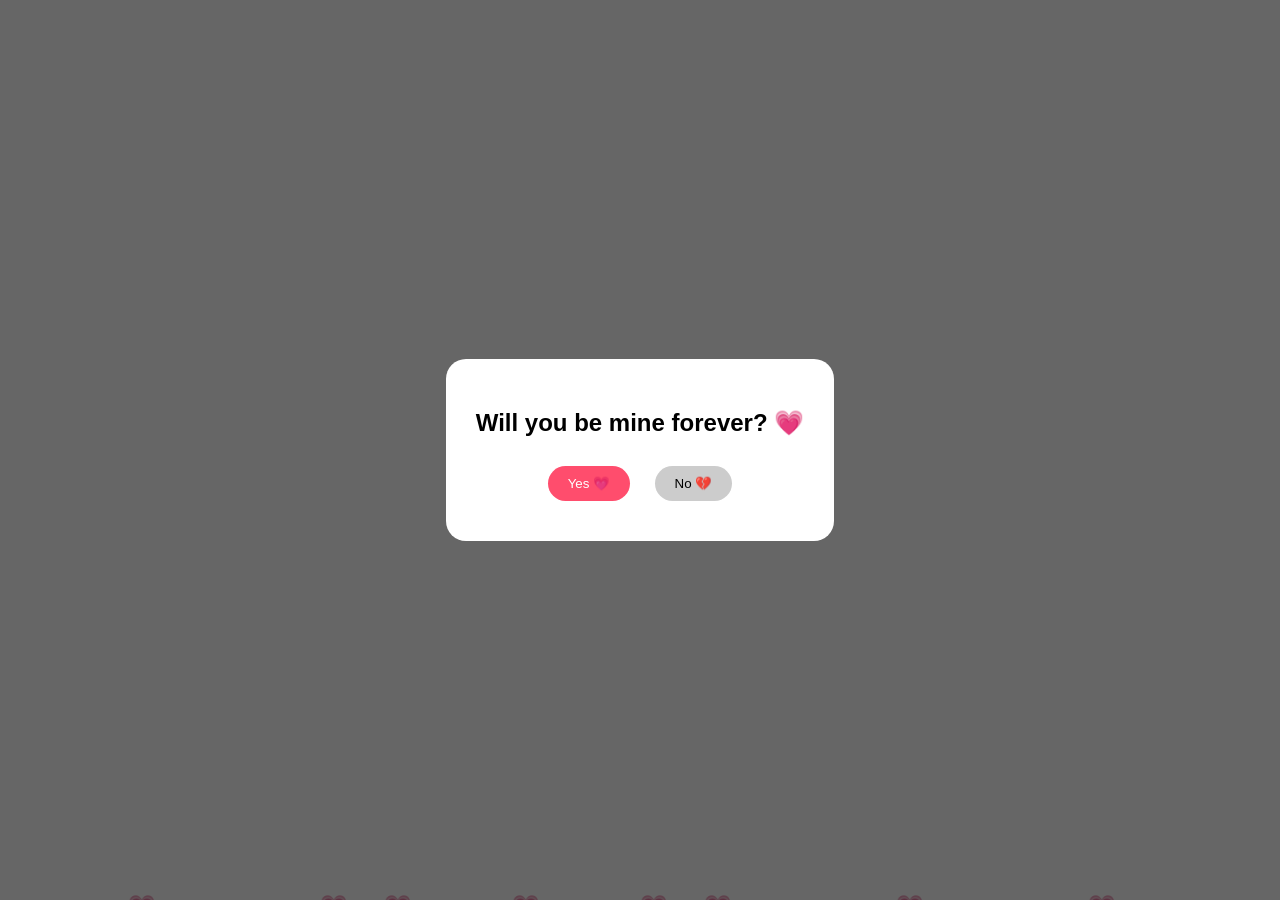
<file: index.html>
<!DOCTYPE html>
<html lang="en">
<head>
    <meta charset="UTF-8">
    <title>Happy Birthday My Love💗 </title>

    <link rel="stylesheet" href="style.css">

</head>

<body>

<!-- HEARTS -->
<div class="hearts">
  <span>💗</span>
  <span>💗</span>
  <span>💗</span>
  <span>💗</span>
  <span>💗</span>
  <span>💗</span>
  <span>💗</span>
  <span>💗</span>
</div>

<!-- POPUP -->
<div id="popup" class="popup">
    <div class="popup-box">
        <h2>Will you be mine forever? 💗</h2>
        <button class="yes" onclick="yesClicked()">Yes 💗</button>
        <button class="no" onclick="noClicked()">No 💔</button>
    </div>
</div>

<!-- MAIN CONTENT -->
<div id="mainContent">

    <div class="card">
        <h1>Happy Birthday My Love ❤️</h1>

        <p class="message">
            To my person,<br><br>

            You have been my safest place since the day we started loving each other.
            You are the best gift I have ever received.<br><br>

            I regret the days when I didn’t love you, even though you were right there beside me all the time.
            Thank you for not giving up on me, even when I didn’t notice you.
            I often wonder why you chose me.<br><br>

            Even though I have said silly things, picked silly fights, and hurt you many times,
            thank you for staying with me.
            I wish I could have you with me forever, and I promise I will never leave you for any reason.<br><br>

            Please bear with me, even when I am hard to handle.
            I can’t imagine a single day without you.
            Let us stay together through all the thick and thin.<br><br>

            You will always be loved by me.<br><br>
			Aprm nyabagam vechuko<br><br>
			Unake uyir aanen ennalum enai nee maravadhe <br>
			Nee illamal edhu nimmadhi, nee dhan endrum en sannidhi❤️<br><br>

            <strong class="highlight">Love you to the moon and back 🌙❤️</strong>
        </p>

        <p class="from">-Yours Forever 💖</p>
    </div>

    <!-- BUTTON -->
    <div class="photo-section">
        <h2>Do you want to see some memories of us? 💕</h2>
        <button onclick="goToGallery()" class="gallery-btn">
            Let me take you on a tour 
        </button>
    </div>

</div>

<script>
document.getElementById("mainContent").style.display = "none";

function yesClicked() {
    alert("Haaa I'm so happpyyy ❤️\nI have something to show you...");
    document.getElementById("popup").style.display = "none";
    document.getElementById("mainContent").style.display = "block";
}

function noClicked() {
    alert("Ohhh you don’t want me?? 💔\nClick yes , cause u don’t have any other choice.\n You are trapped");
}

function goToGallery() {
    window.location.href = "gallery.html";
}
</script>

</body>
</html>
</file>
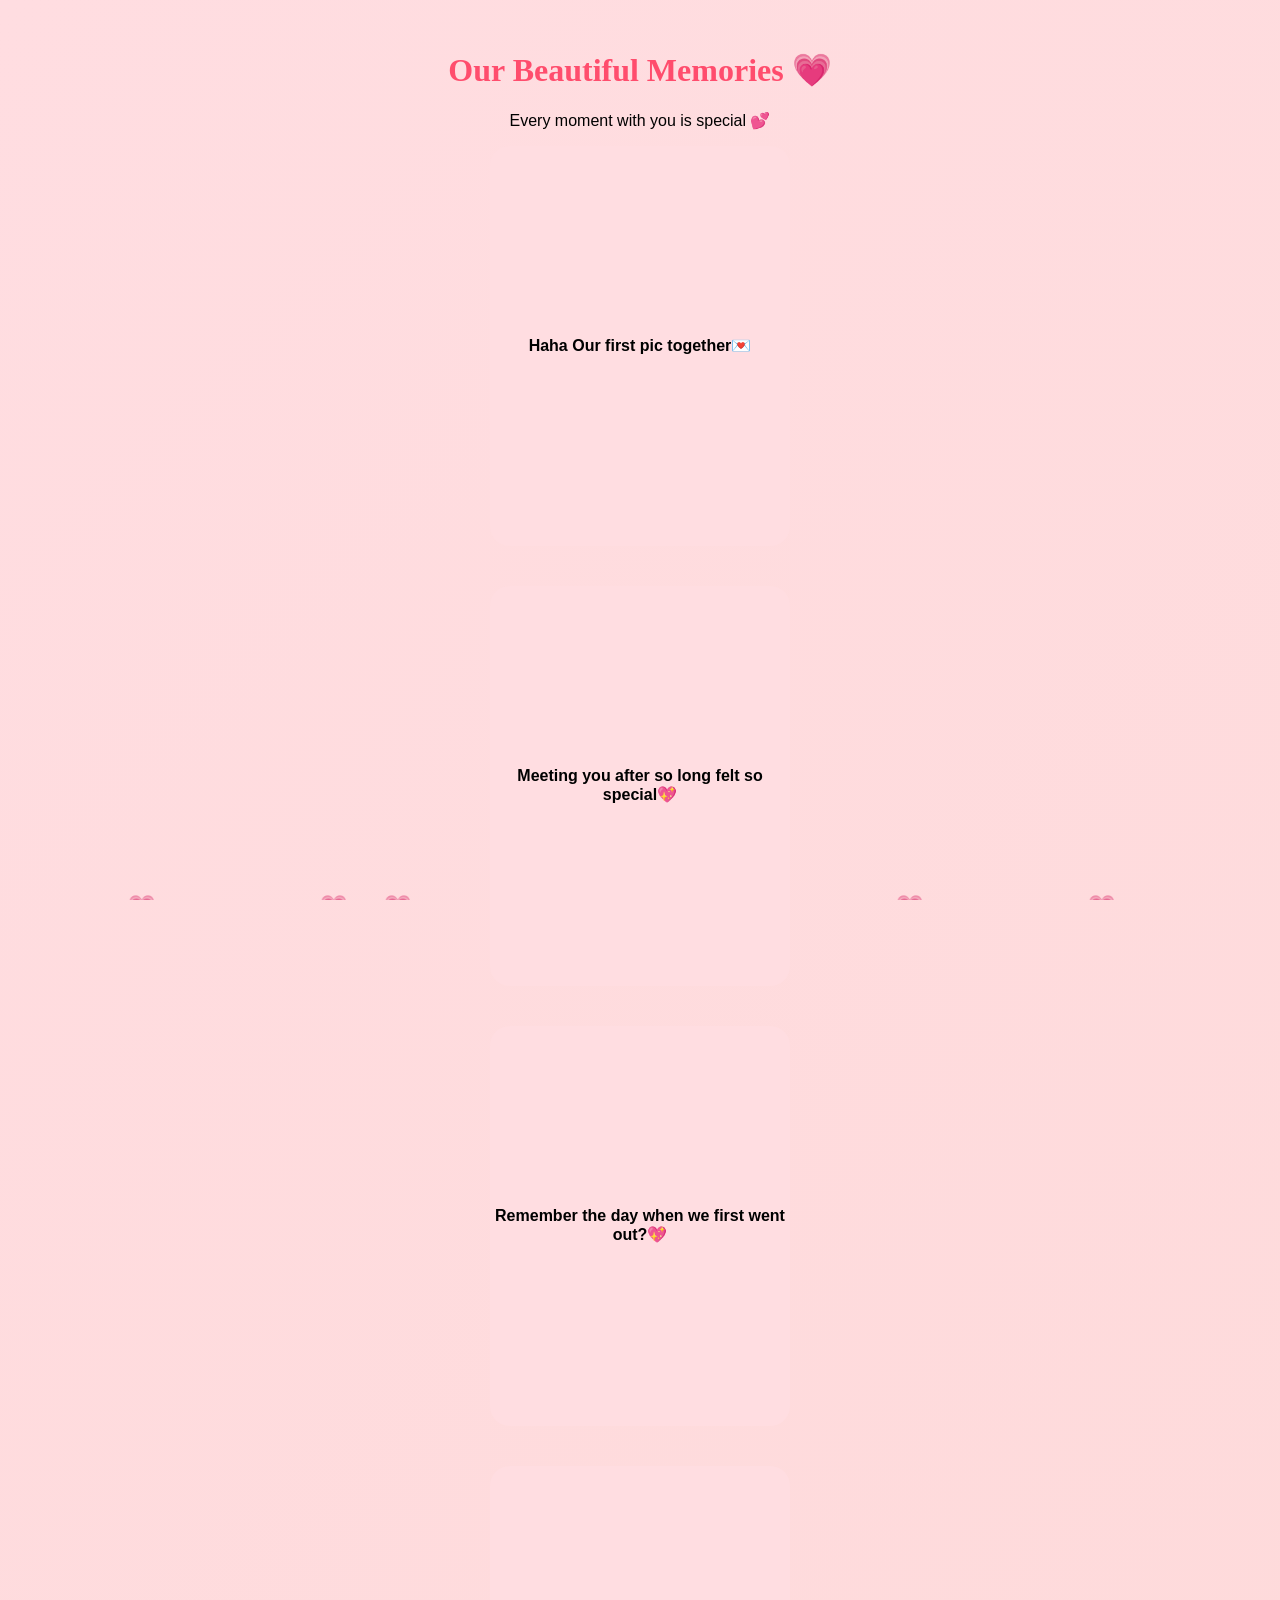
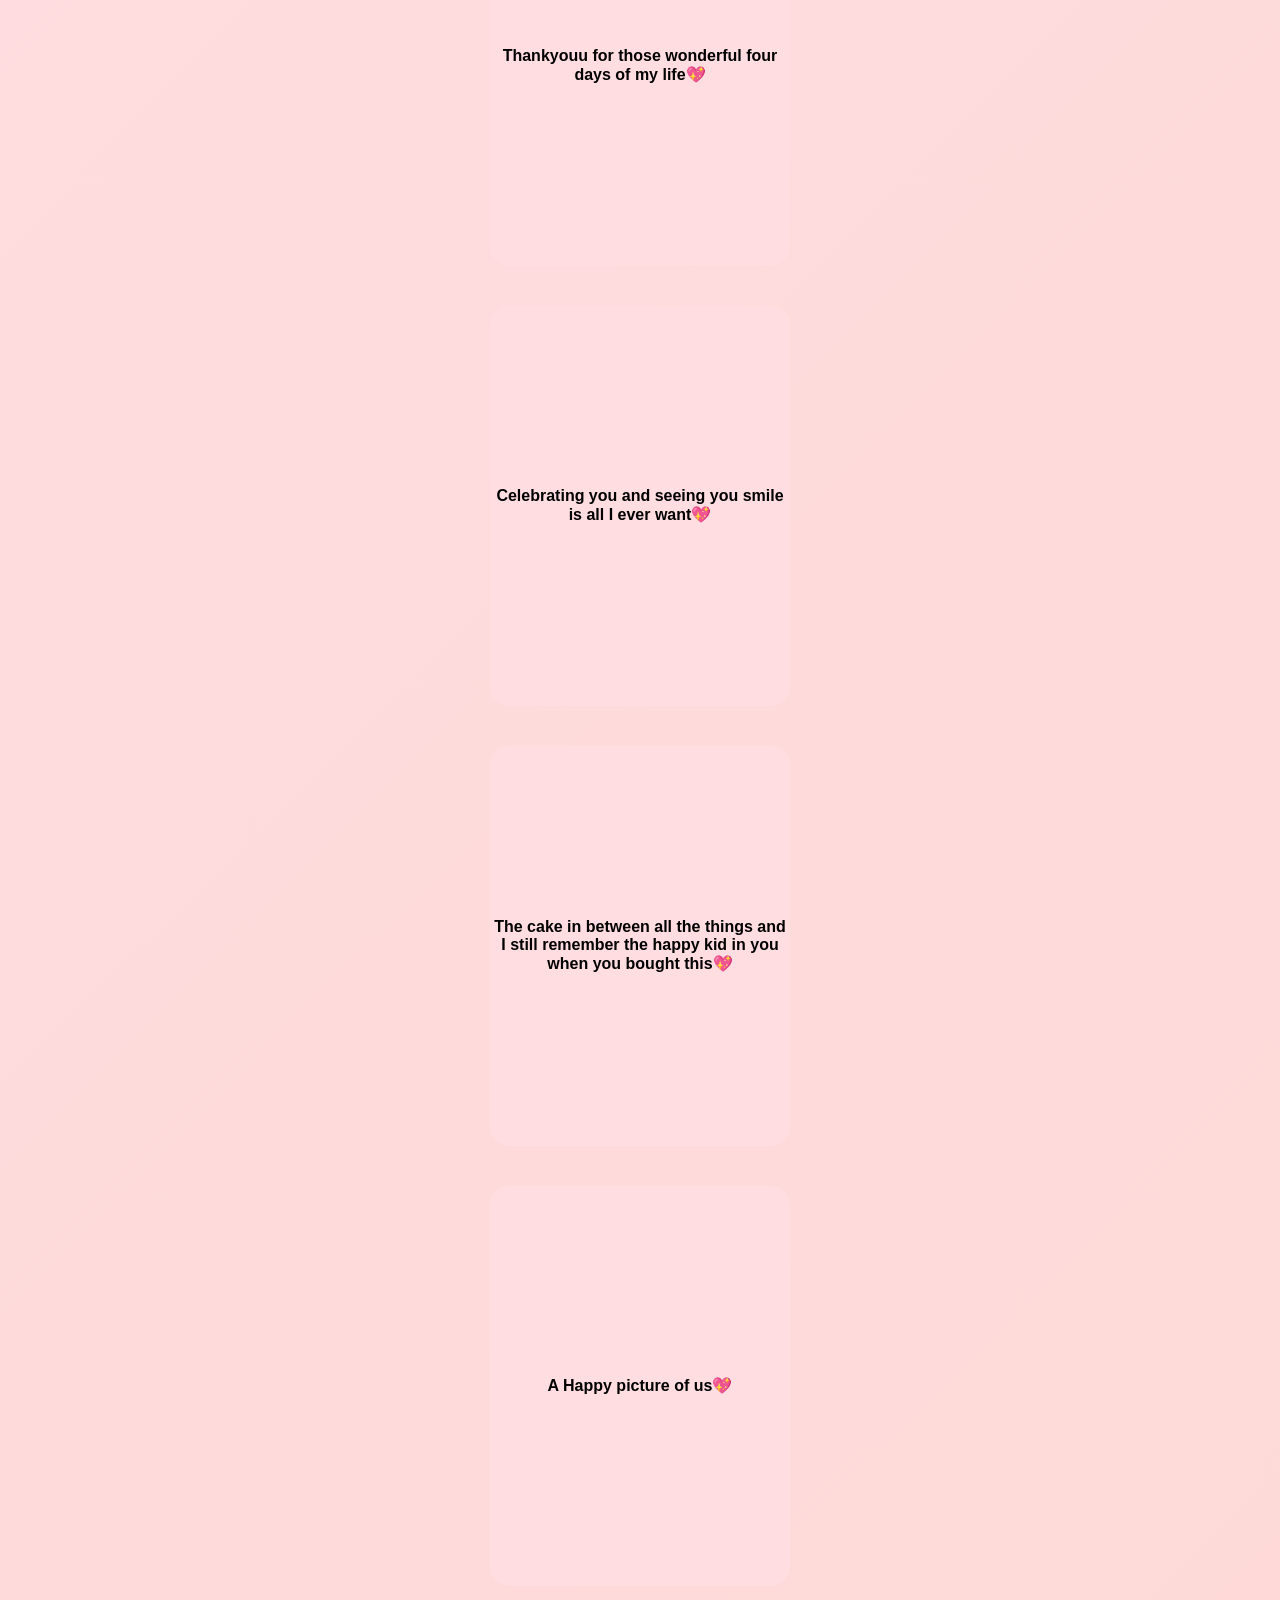
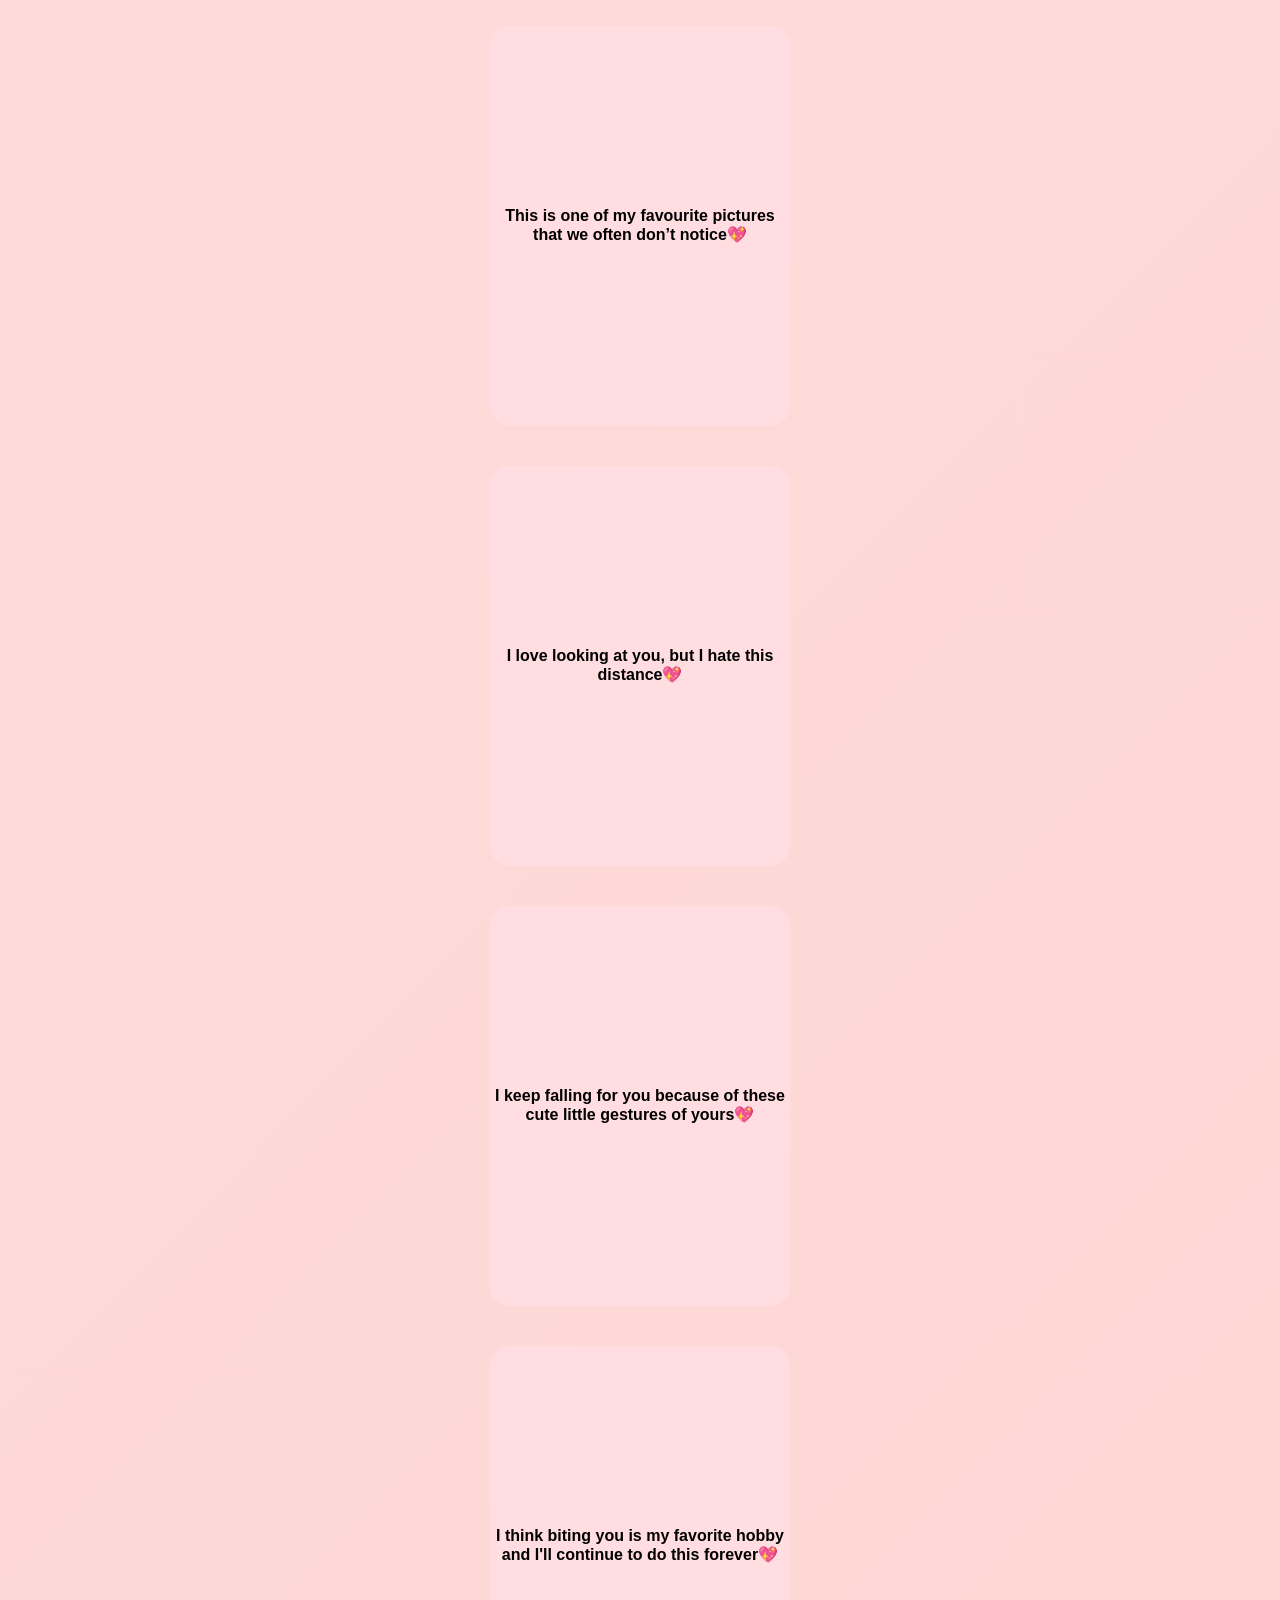
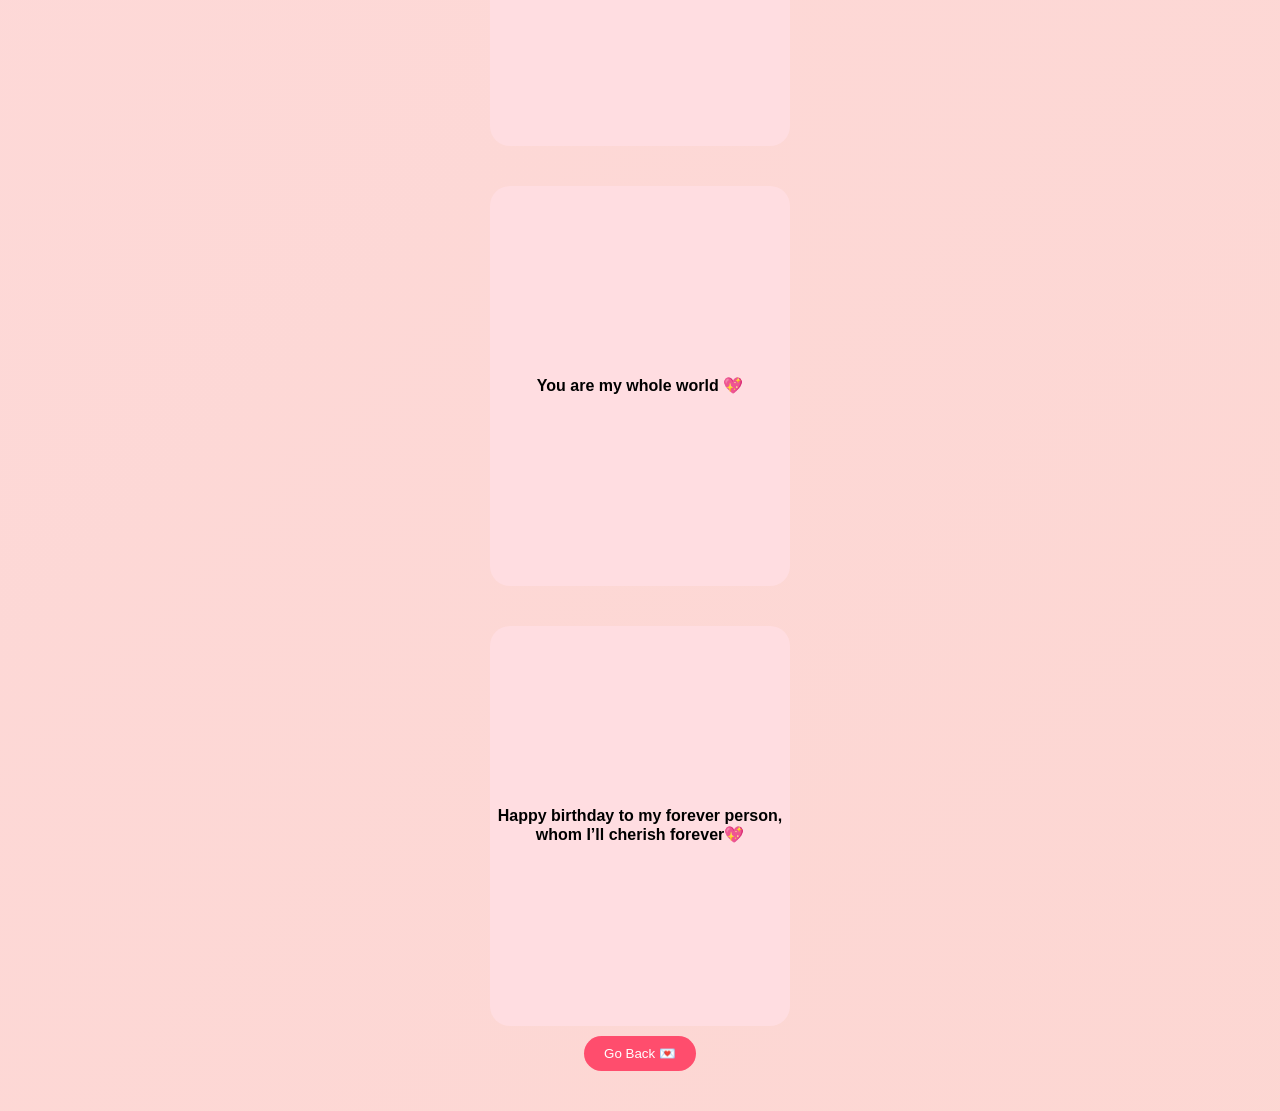
<file: gallery.html>
<!DOCTYPE html>
<html lang="en">
<head>
    <meta charset="UTF-8">
    <title>Our Memories💗</title>

    <link rel="stylesheet" href="style.css">

    
</head>


<body>
<div class="hearts">
  <span>💗</span>
  <span>💗</span>
  <span>💗</span>
  <span>💗</span>
  <span>💗</span>
  <span>💗</span>
  <span>💗</span>
  <span>💗</span>
</div>

<div class="gallery-page">

    <h1>Our Beautiful Memories 💗</h1>
    <p class="gallery-text">
        Every moment with you is special 💕
    </p>

    <!-- ONE BY ONE CARDS -->
    <div class="vertical-gallery">

        <!-- CARD 1 -->
        <div class="flip-card big">
            <div class="flip-inner">
                <div class="flip-front">Haha Our first pic together💌</div>
                <div class="flip-back">
                    <img src="img1.jpeg">
                </div>
            </div>
        </div>

        <!-- CARD 2 -->
        <div class="flip-card big">
            <div class="flip-inner">
                <div class="flip-front">Meeting you after so long felt so special💖</div>
                <div class="flip-back">
                    <img src="img2.jpeg">
                </div>
            </div>
        </div>

        <!-- CARD 3 -->
        <div class="flip-card big">
            <div class="flip-inner">
                <div class="flip-front">Remember the day when we first went out?💖</div>
                <div class="flip-back">
                    <img src="img3.jpeg">
                </div>
            </div>
        </div>
		<div class="flip-card big">
            <div class="flip-inner">
                <div class="flip-front"> Thankyouu for those wonderful four days of my life💖</div>
                <div class="flip-back">
                    <img src="img4.jpeg">
                </div>
            </div>
        </div>
		<div class="flip-card big">
            <div class="flip-inner">
                <div class="flip-front">Celebrating you and seeing you smile is all I ever want💖</div>
                <div class="flip-back">
                    <img src="img5.png">
                </div>
            </div>
        </div>
		<div class="flip-card big">
            <div class="flip-inner">
                <div class="flip-front">The cake in between all the things and I still remember the happy kid in you when you bought this💖</div>
                <div class="flip-back">
                    <img src="img6.jpeg">
                </div>
            </div>
        </div>
		<div class="flip-card big">
            <div class="flip-inner">
                <div class="flip-front">A Happy picture of us💖</div>
                <div class="flip-back">
                    <img src="img7.jpeg">
                </div>
            </div>
        </div>
		<div class="flip-card big">
            <div class="flip-inner">
                <div class="flip-front">This is one of my favourite pictures that we often don’t notice💖</div>
                <div class="flip-back">
                    <img src="img8.jpeg">
                </div>
            </div>
        </div>
		<div class="flip-card big">
            <div class="flip-inner">
                <div class="flip-front">I love looking at you, but I hate this distance💖</div>
                <div class="flip-back">
                    <img src="img9.png">
                </div>
            </div>
        </div>
		<div class="flip-card big">
            <div class="flip-inner">
                <div class="flip-front">I keep falling for you because of these cute little gestures of yours💖</div>
                <div class="flip-back">
                    <img src="img10.png">
                </div>
            </div>
        </div>
		<div class="flip-card big">
            <div class="flip-inner">
                <div class="flip-front">I think biting you is my favorite hobby and I'll continue to do this forever💖</div>
                <div class="flip-back">
                    <img src="img11.jpeg">
                </div>
            </div>
        </div>
		<div class="flip-card big">
            <div class="flip-inner">
                <div class="flip-front">You are my whole world 💖</div>
                <div class="flip-back">
                    <img src="img12.jpeg">
                </div>
            </div>
        </div>
		<div class="flip-card big">
            <div class="flip-inner">
                <div class="flip-front">Happy birthday to my forever person, whom I’ll cherish forever💖</div>
                <div class="flip-back">
                    <img src="img13.jpeg">
                </div>
            </div>
        </div>
		
		

    </div>

    <button onclick="goBack()" class="gallery-btn">Go Back 💌</button>

</div>

<script>
function goBack() {
    window.location.href = "index.html";
}
</script>

</body>
</html>
</file>
<file: style.css>
body {
    margin: 0;
    padding: 0;
    background: linear-gradient(-45deg, #ff9a9e, #fad0c4, #ffdde1);
    background-size: 400% 400%;
    animation: bg 10s ease infinite;
    font-family: 'Poppins', sans-serif;
    overflow-y: auto;
}

@keyframes bg {
    0% {background-position:0%}
    50% {background-position:100%}
    100% {background-position:0%}
}

/* CARD */
.card {
    background: white;
    padding: 40px;
    margin: 50px auto;
    max-width: 600px;
    border-radius: 20px;
    text-align: center;
}

h1 {
    font-family: 'Great Vibes';
    color: #ff4d6d;
}

.highlight {
    color: #ff4d6d;
}

/* POPUP */
.popup {
    position: fixed;
    width: 100%;
    height: 100%;
    background: rgba(0,0,0,0.6);
    display: flex;
    justify-content: center;
    align-items: center;
}

.popup-box {
    background: white;
    padding: 30px;
    border-radius: 20px;
    text-align: center;
}

button {
    padding: 10px 20px;
    border-radius: 20px;
    border: none;
    margin: 10px;
    cursor: pointer;
}

.yes {
    background: #ff4d6d;
    color: white;
}

.no {
    background: #ccc;
}
/* HEART CONTAINER */
.hearts {
    position: fixed;
    width: 100%;
    height: 100%;
    top: 0;
    left: 0;
    pointer-events: none;
    overflow: hidden;
}

/* EACH HEART */
.hearts span {
    position: absolute;
    bottom: -20px;
    font-size: 22px;
    animation: float 8s linear infinite;
    opacity: 0.8;
}

/* SPREAD ACROSS SCREEN */
.hearts span:nth-child(1) {
    left: 10%;
    animation-duration: 6s;
}
.hearts span:nth-child(2) {
    left: 25%;
    animation-duration: 8s;
}
.hearts span:nth-child(3) {
    left: 40%;
    animation-duration: 7s;
}
.hearts span:nth-child(4) {
    left: 55%;
    animation-duration: 9s;
}
.hearts span:nth-child(5) {
    left: 70%;
    animation-duration: 6.5s;
}
.hearts span:nth-child(6) {
    left: 85%;
    animation-duration: 8.5s;
}
.hearts span:nth-child(7) {
    left: 50%;
    animation-duration: 10s;
}
.hearts span:nth-child(8) {
    left: 30%;
    animation-duration: 7.5s;
}

/* FLOAT ANIMATION */
@keyframes float {
    0% {
        transform: translateY(0) scale(1);
        opacity: 0;
    }
    20% {
        opacity: 1;
    }
    100% {
        transform: translateY(-110vh) scale(1.2);
        opacity: 0;
    }
}

/* BUTTON SECTION */
.photo-section {
    text-align: center;
}

.gallery-btn {
    background: #ff4d6d;
    color: white;
}

/* GALLERY PAGE */
.gallery-page {
    text-align: center;
    padding: 30px;
}

.gallery-page h1 {
    font-family: 'Great Vibes';
    color: #ff4d6d;
}

/* ONE BY ONE LAYOUT */
.vertical-gallery {
    display: flex;
    flex-direction: column;
    align-items: center;
    gap: 40px;
}

/* BIG FLIP CARDS */
.flip-card.big {
    width: 300px;
    height: 400px;
    perspective: 1000px;
}

.flip-inner {
    width: 100%;
    height: 100%;
    transition: transform 0.6s;
    transform-style: preserve-3d;
}

.flip-card:hover .flip-inner {
    transform: rotateY(180deg);
}

.flip-front, .flip-back {
    position: absolute;
    width: 100%;
    height: 100%;
    border-radius: 20px;
    display: flex;
    justify-content: center;
    align-items: center;
    backface-visibility: hidden;
}

.flip-front {
    background: #ffdde1;
    font-weight: bold;
}

.flip-back {
    transform: rotateY(180deg);
}

.flip-back img {
    width: 100%;
    height: 100%;
    border-radius: 20px;
    object-fit: cover;
}
</file>
